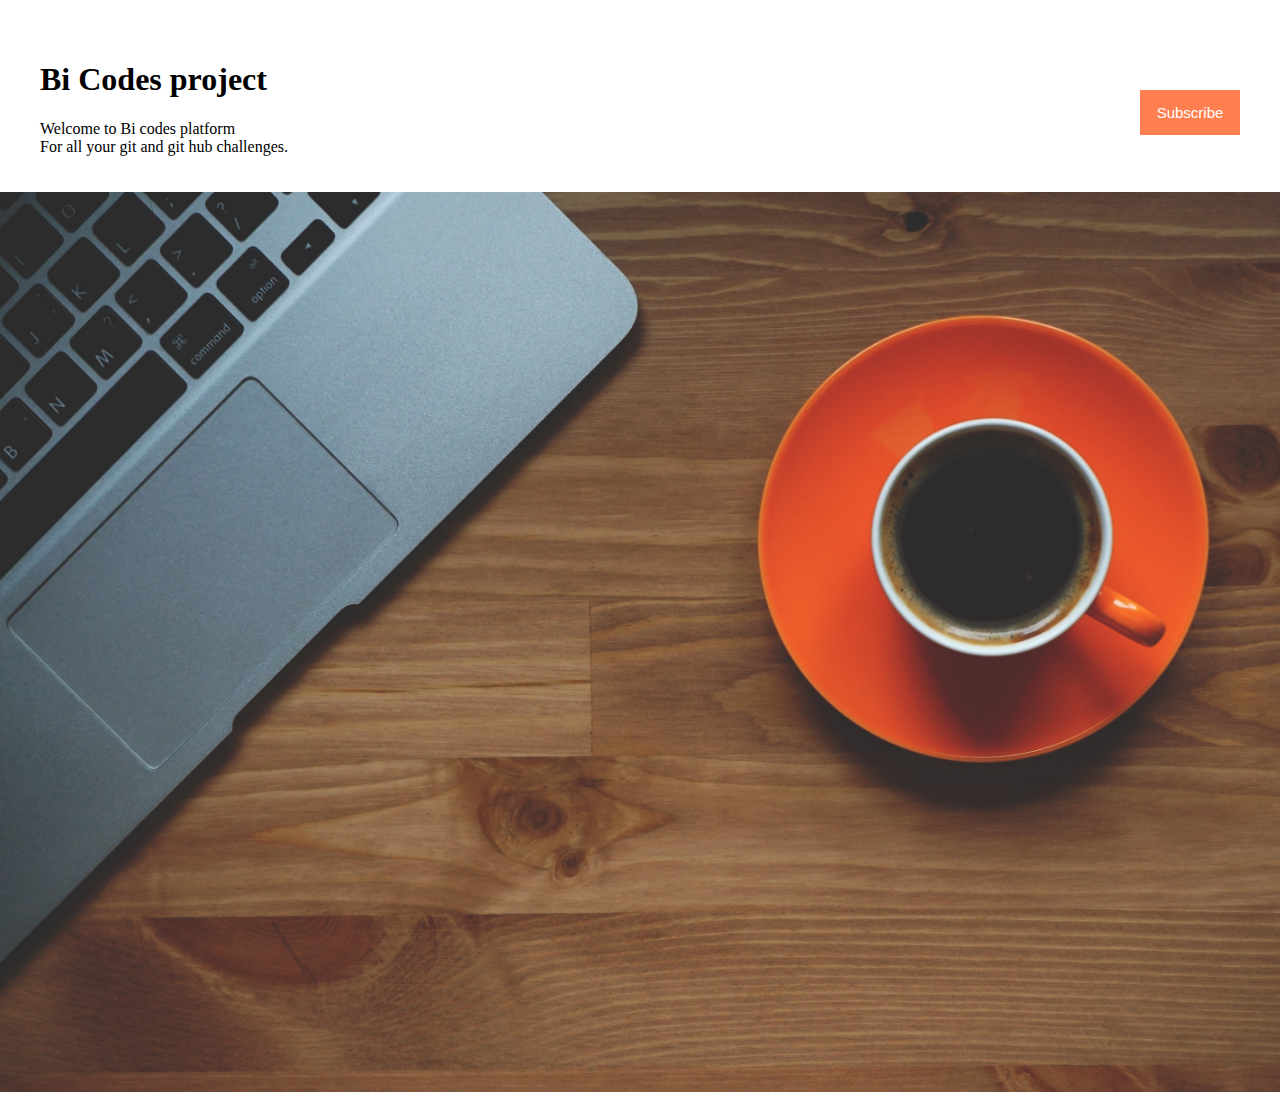
<file: index.html>
<!DOCTYPE html>
<html lang="en">
<head>
    <meta charset="UTF-8">
    <meta http-equiv="X-UA-Compatible" content="IE=edge">
    <meta name="viewport" content="width=device-width, initial-scale=1.0">
    <title>Document</title>
    <link rel="stylesheet" href="styles.css">
</head>
<body>
    <h1  class="title"> Bi Codes project
    </h1>
    <p class="text">Welcome to Bi codes platform <br> 
    For all your git and git hub challenges.
    </p>
    <img src="laptop.jpg" alt="img" class="banner">
    <a href="landing.html">
        <button class="button index-btn">Subscribe </button>
    </a>
</body>
</html>
</file>
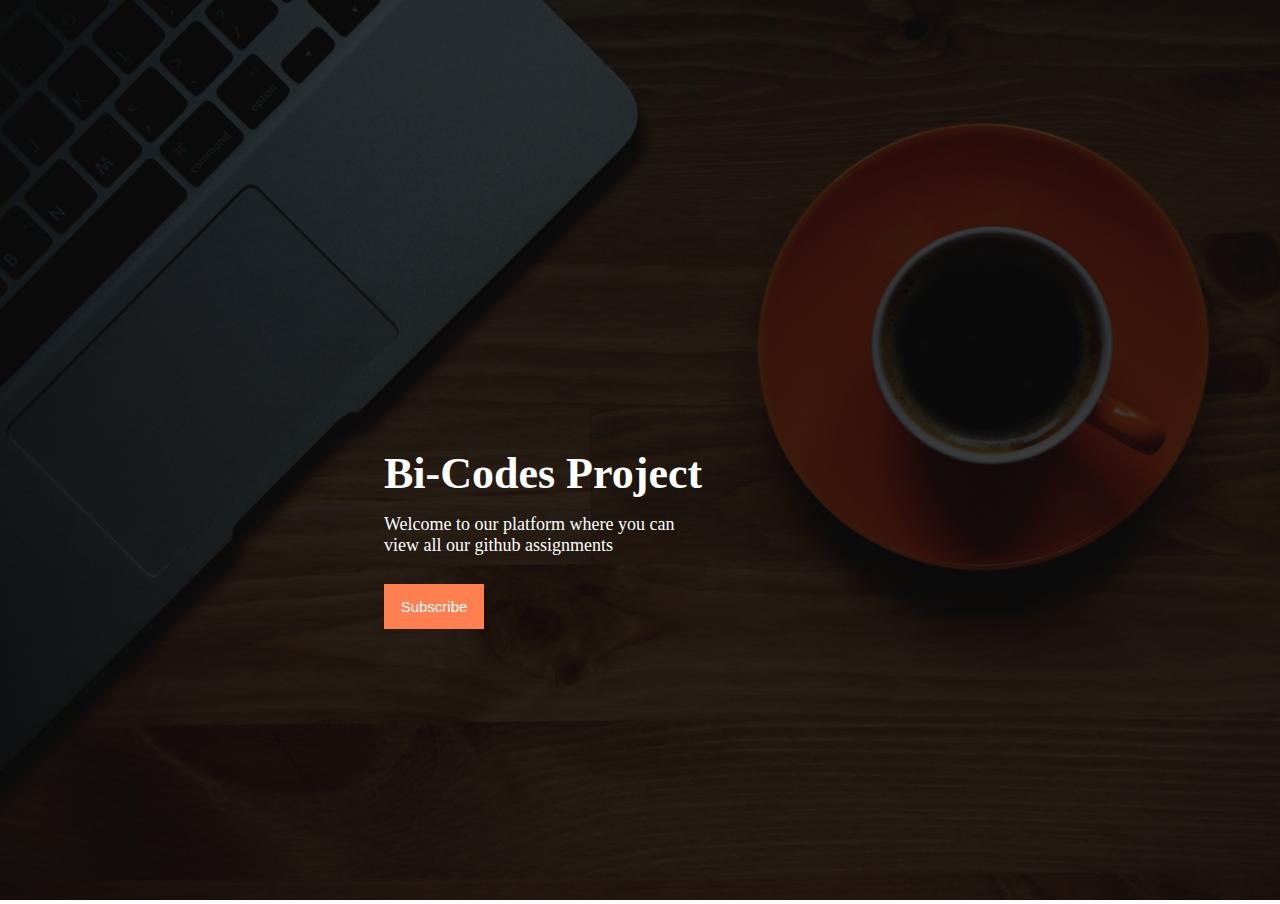
<file: landing.html>
<!DOCTYPE html>
<html lang="en">
<head>
    <meta charset="UTF-8">
    <meta name="viewport" content="width=device-width, initial-scale=1.0">
    <title>Landing page</title>
    <link rel="stylesheet" href="styles.css">
</head>
<body>
    <img src="laptop.jpg" alt="image" class="banner">
    <div class="filter">
        <div class="content">
            <h1>Bi-Codes Project</h1>
            <p>Welcome to our platform where you can <br>view all our github assignments</p>
            <a href="landing2.html">
                <button class="button alt-btn">Subscribe </button>
            </a>
        </div>
    </div>
</body>
</html>
</file>
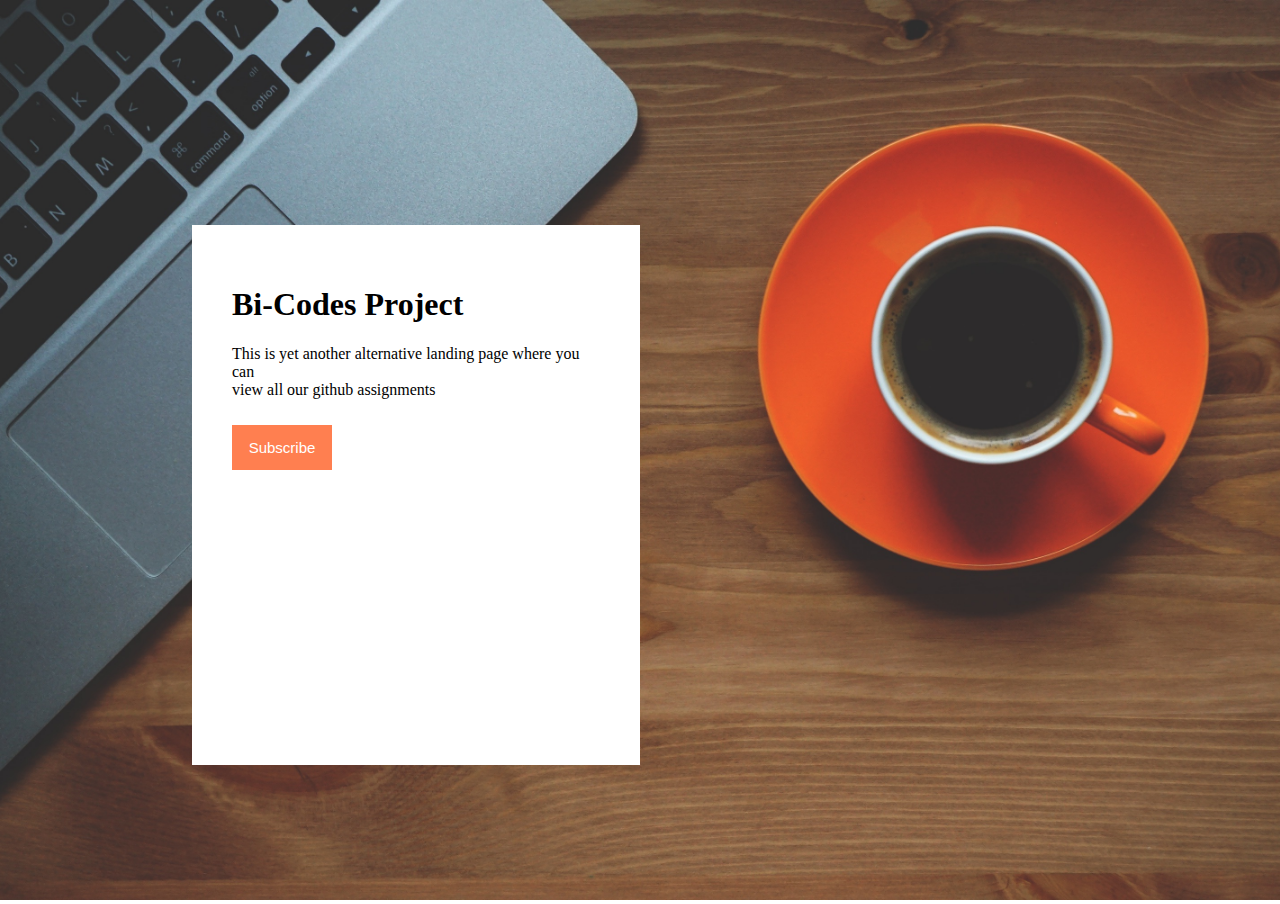
<file: landing2.html>
<!DOCTYPE html>
<html lang="en">
<head>
    <meta charset="UTF-8">
    <meta name="viewport" content="width=device-width, initial-scale=1.0">
    <title>Landing page</title>
    <link rel="stylesheet" href="styles.css">
</head>
<body>
    <img src="laptop.jpg" alt="image" class="banner">
    <div class="white-card">
        <div class="white-card-content">
            <h1>Bi-Codes Project</h1>
            <p>This is yet another alternative landing page where you can <br>view all our github assignments</p>
            <a href="index.html">
                <button class="button alt-btn">Subscribe </button>
            </a>
        </div>
    </div>
</body>
</html>
</file>
<file: styles.css>
body{
    padding: 0;
    margin: 0;
}

.banner{
    width: 100%;
    height: 100vh;
    object-fit: cover;
}

.title{
    padding-top: 40px;
    margin-left: 40px;
    
}

.text{
    margin-left: 40px;
    padding-bottom: 20px;
}

.button{
    color: white;
    width: 100px;
    height: 45px;
    background-color: coral;
    border: none;
    margin-left: 40px;
    margin-top: 30px;
    margin-bottom: 30px;
    font-size: 15px;
}

.index-btn{
    position: absolute;
    top: 60px;
    right: 40px;
}

.filter{
    position: absolute;
    top: 0;
    width: 100%;
    height: 100vh;
    color: white;
    background: rgba(0,0,0,0.75);
}

.content{
    margin-left: 30%;
    margin-top: 35%;
}

.content h1{
    font-size: 44px;
    margin-bottom: 0;
}

.content p{
    font-size: 18px;
    margin-top: 15px;
}

.alt-btn{
    margin-left: unset;
    margin-top: 10px;
}

.white-card{
    background: white;
    position: absolute;
    top: 25%;
    left: 15%;
    width: 35%;
    height: 60%;
}

.white-card-content{
    padding: 40px;
}
</file>
